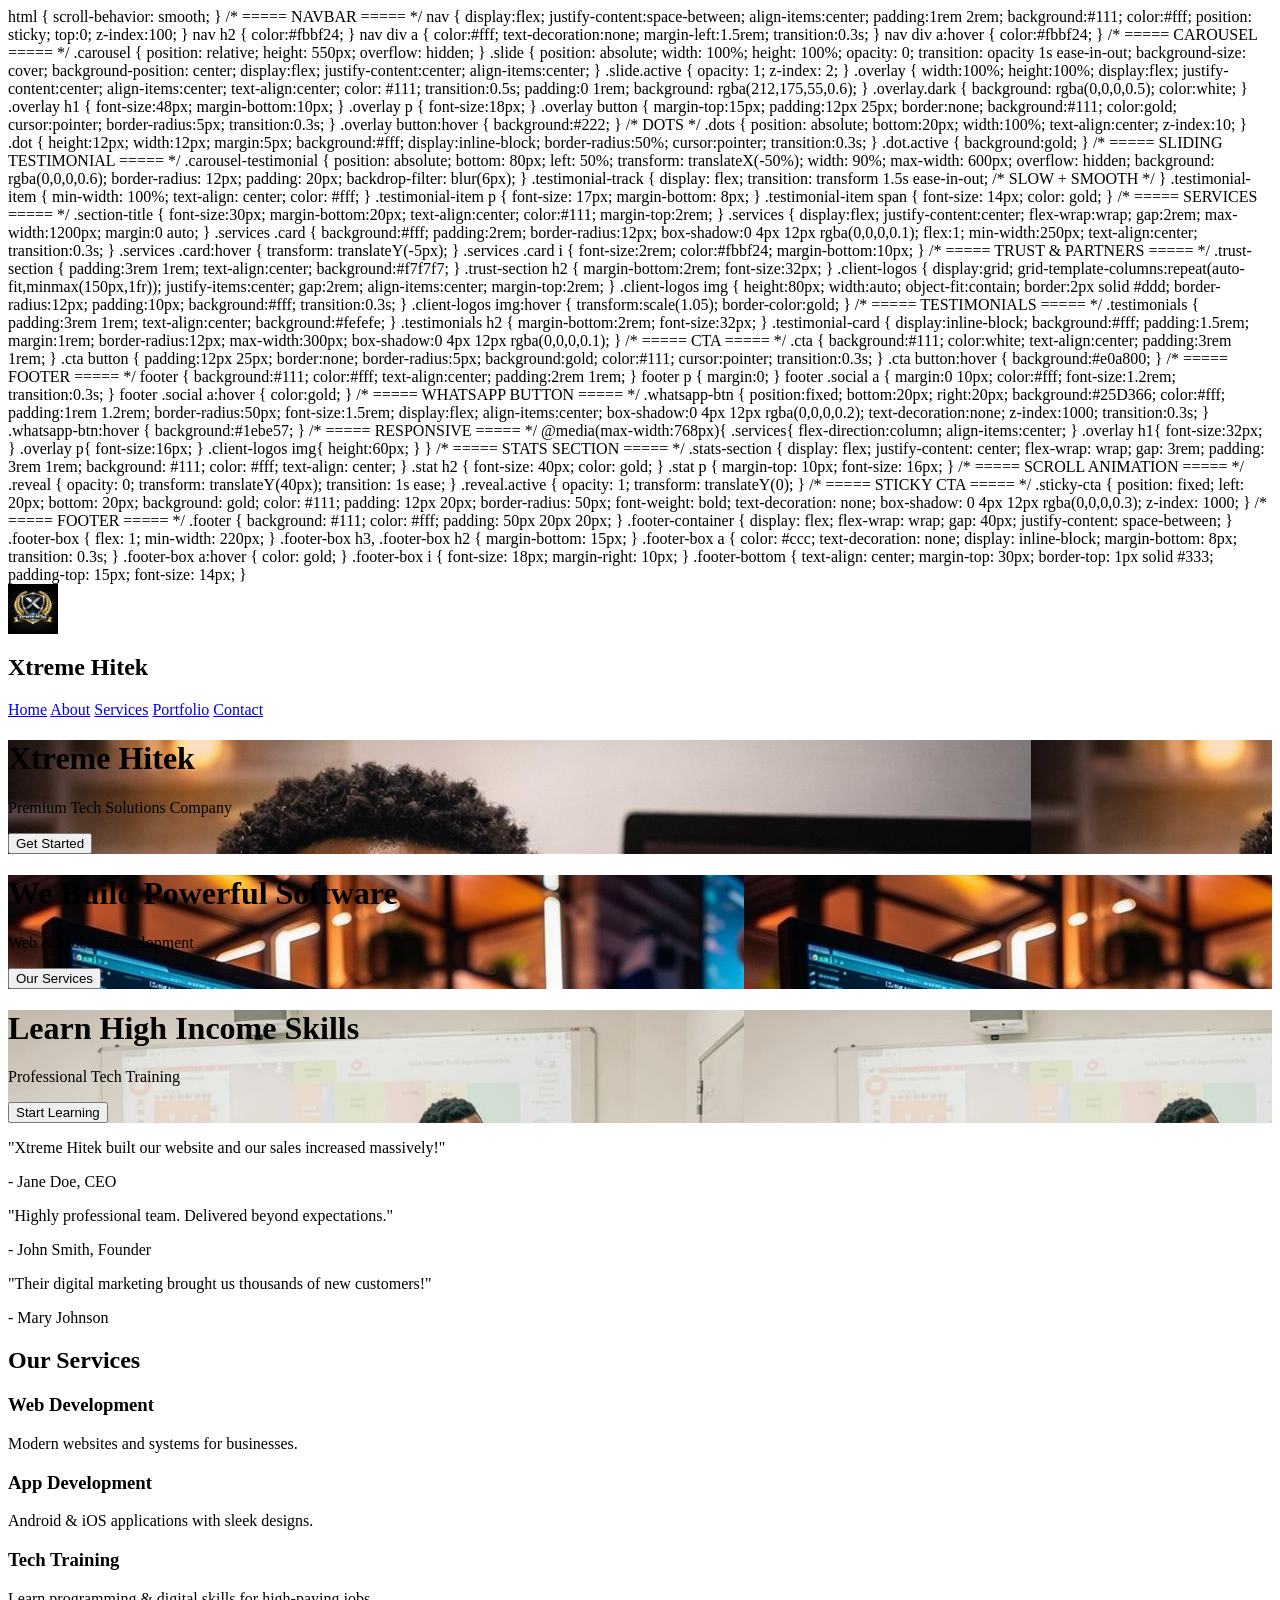
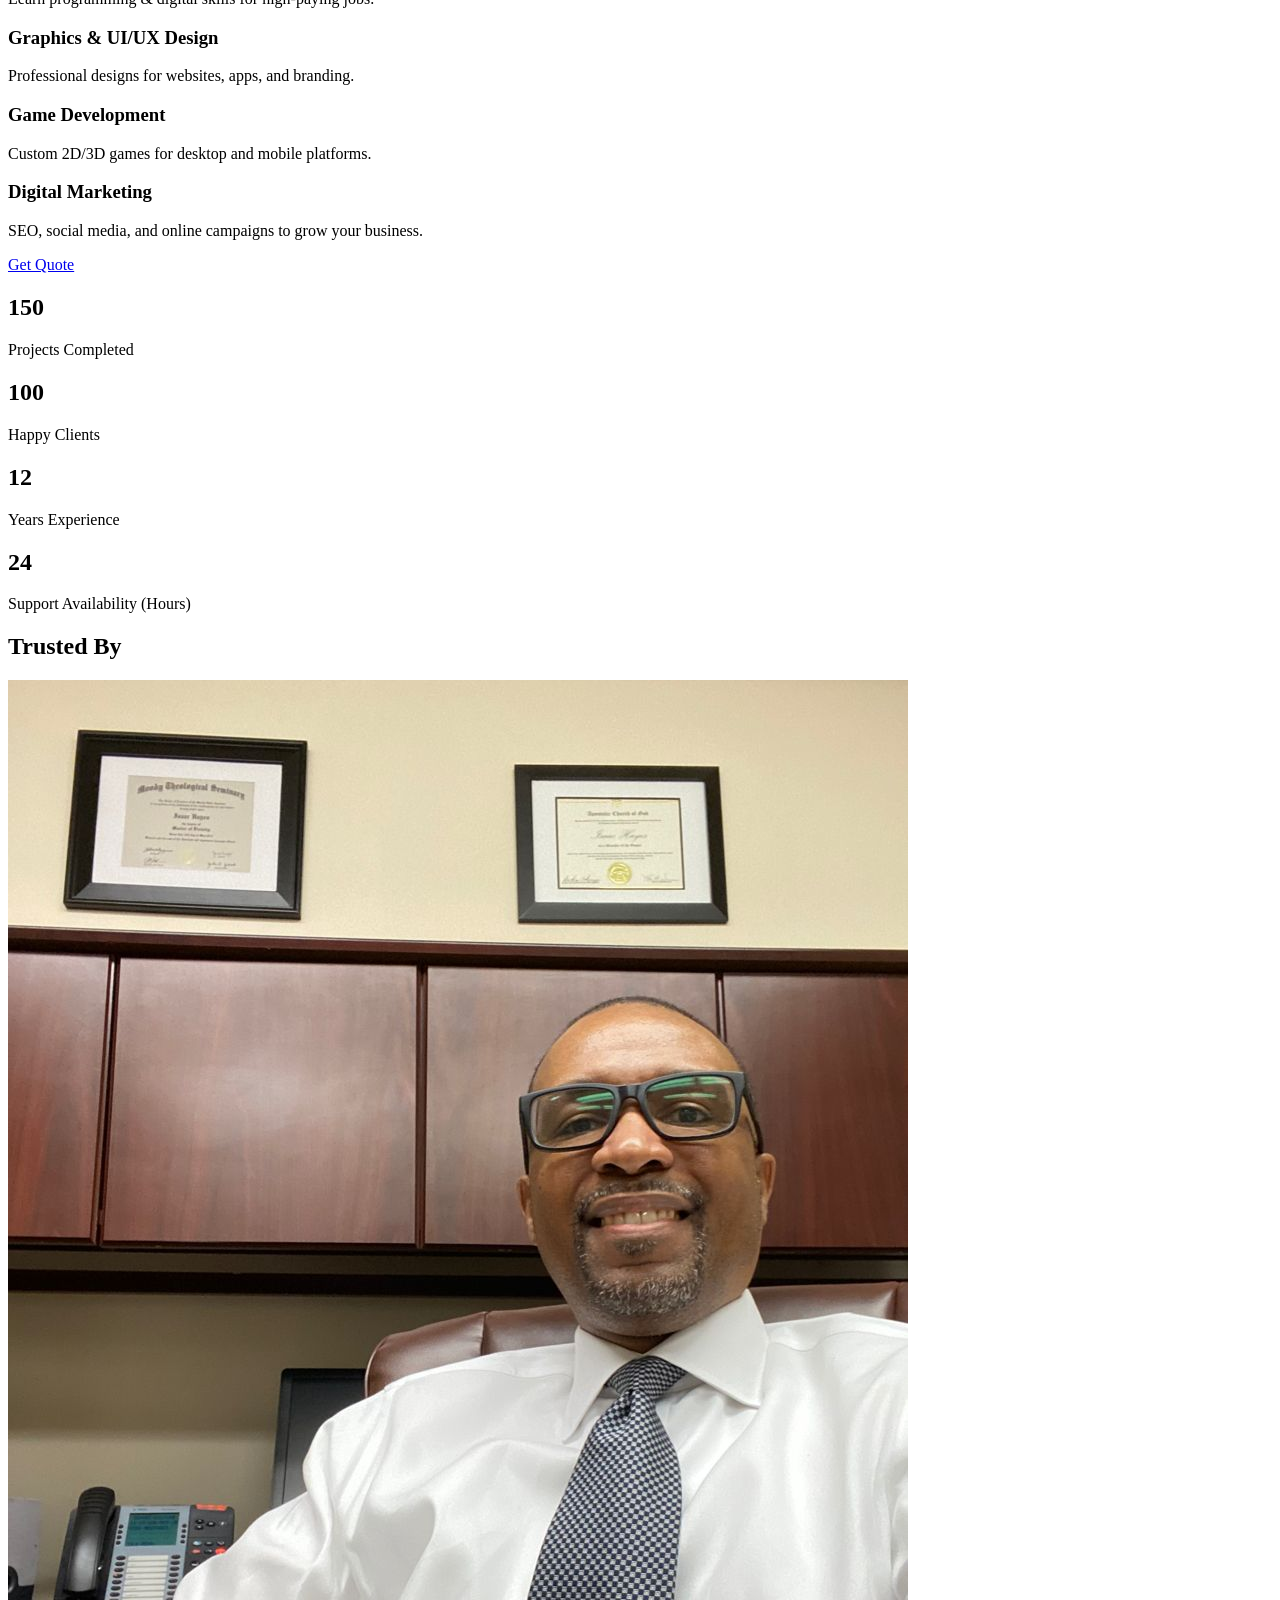
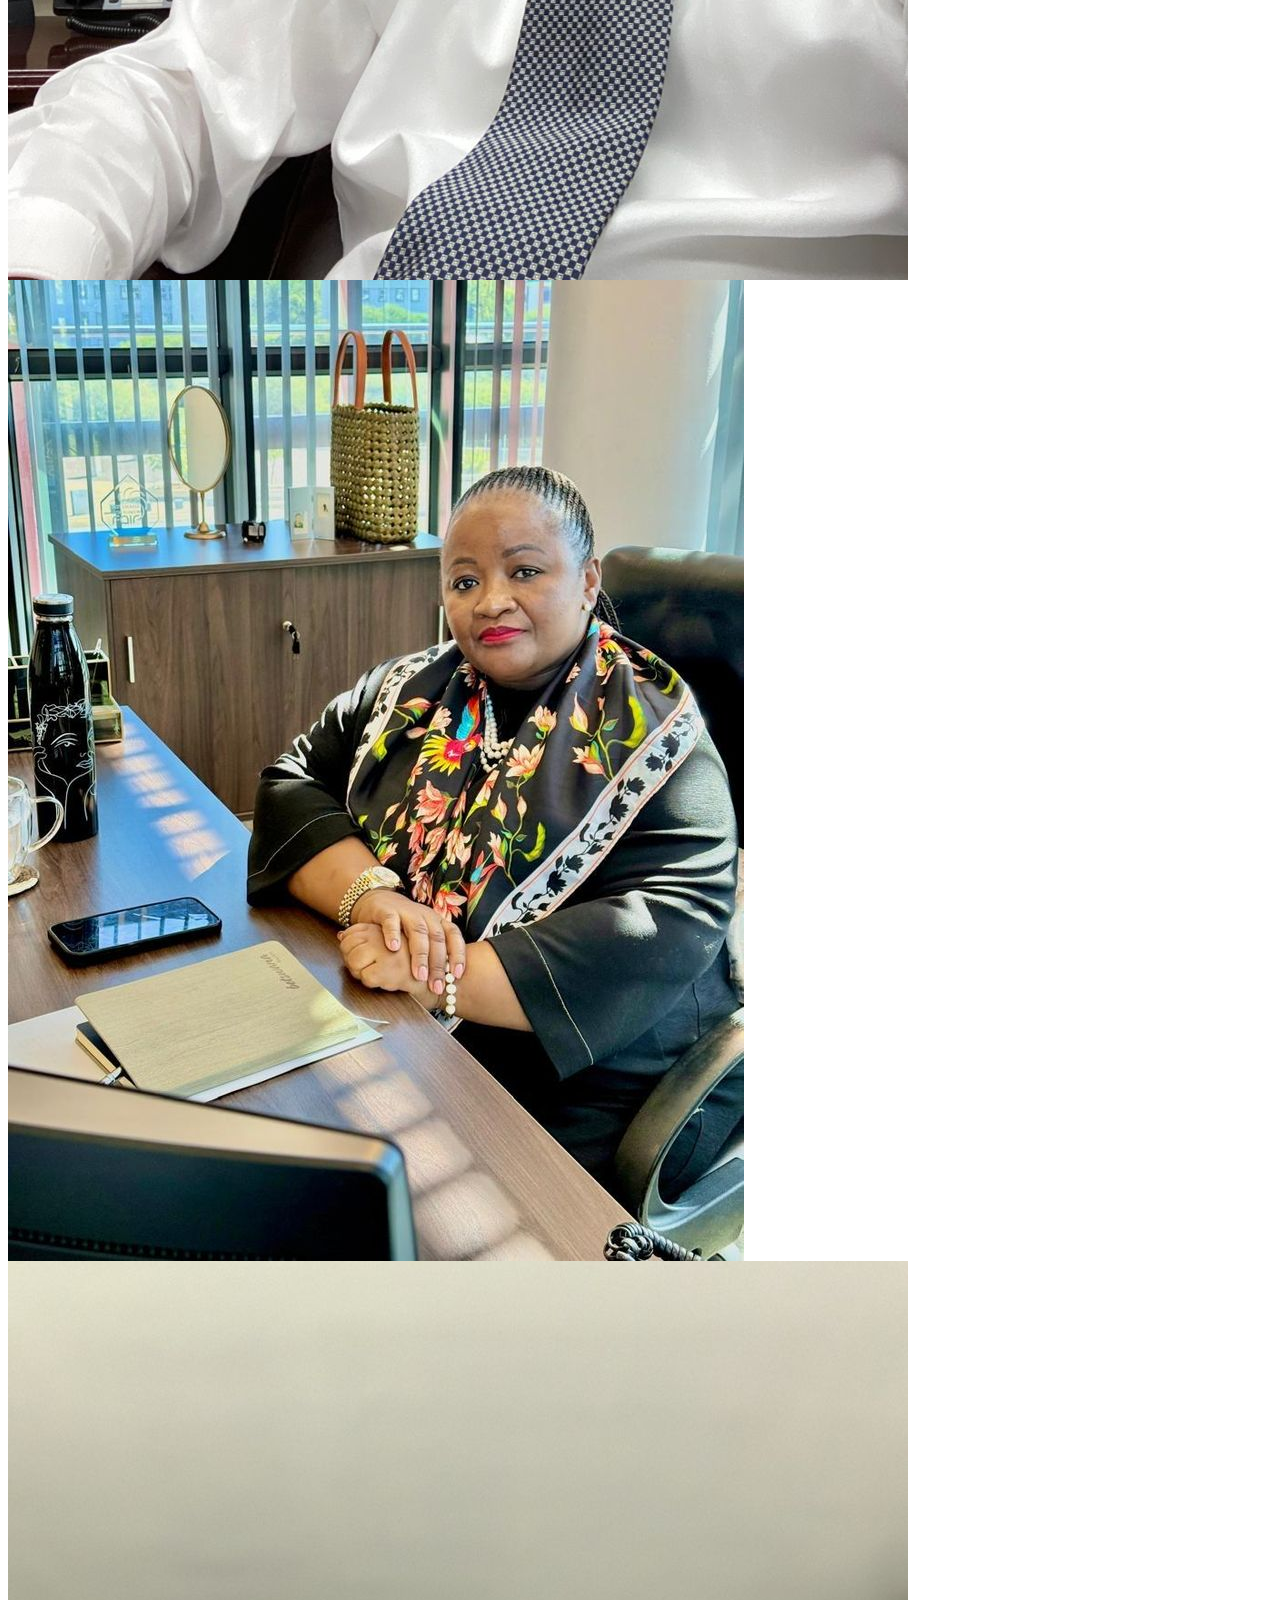
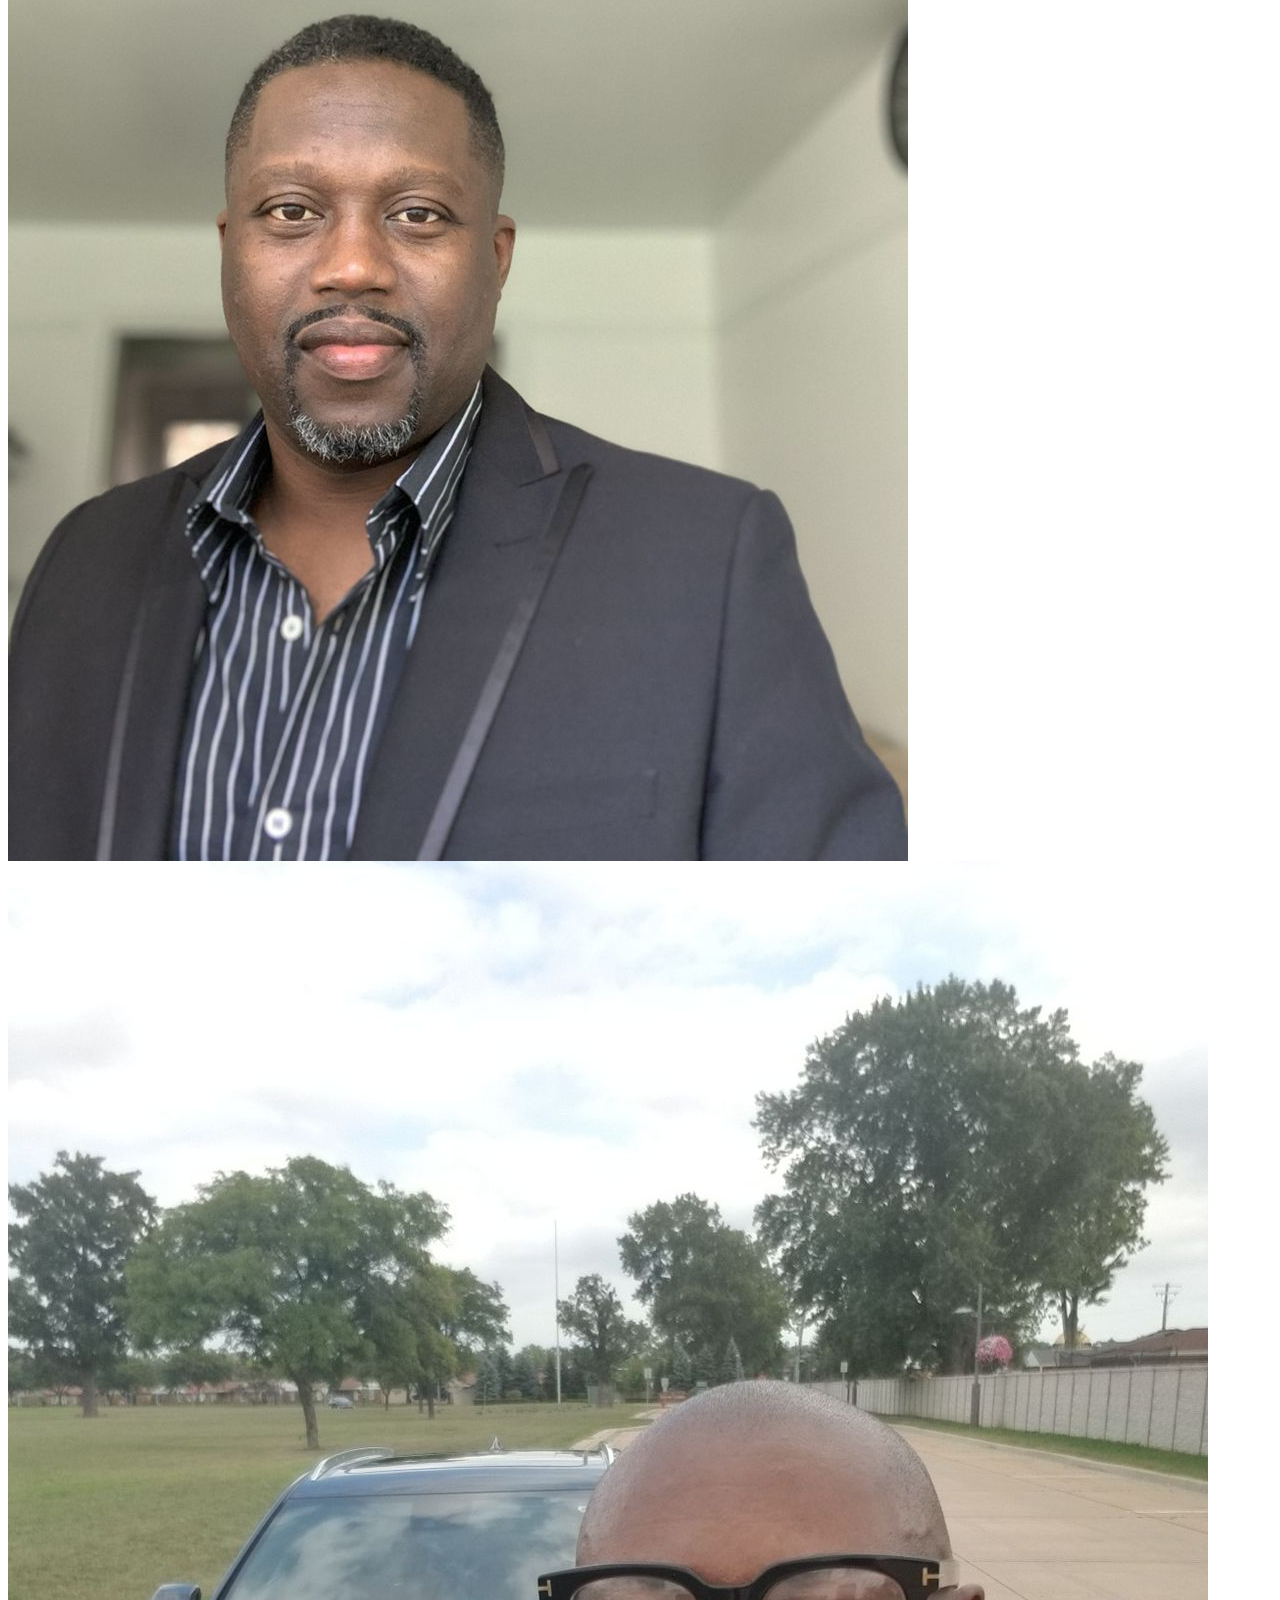
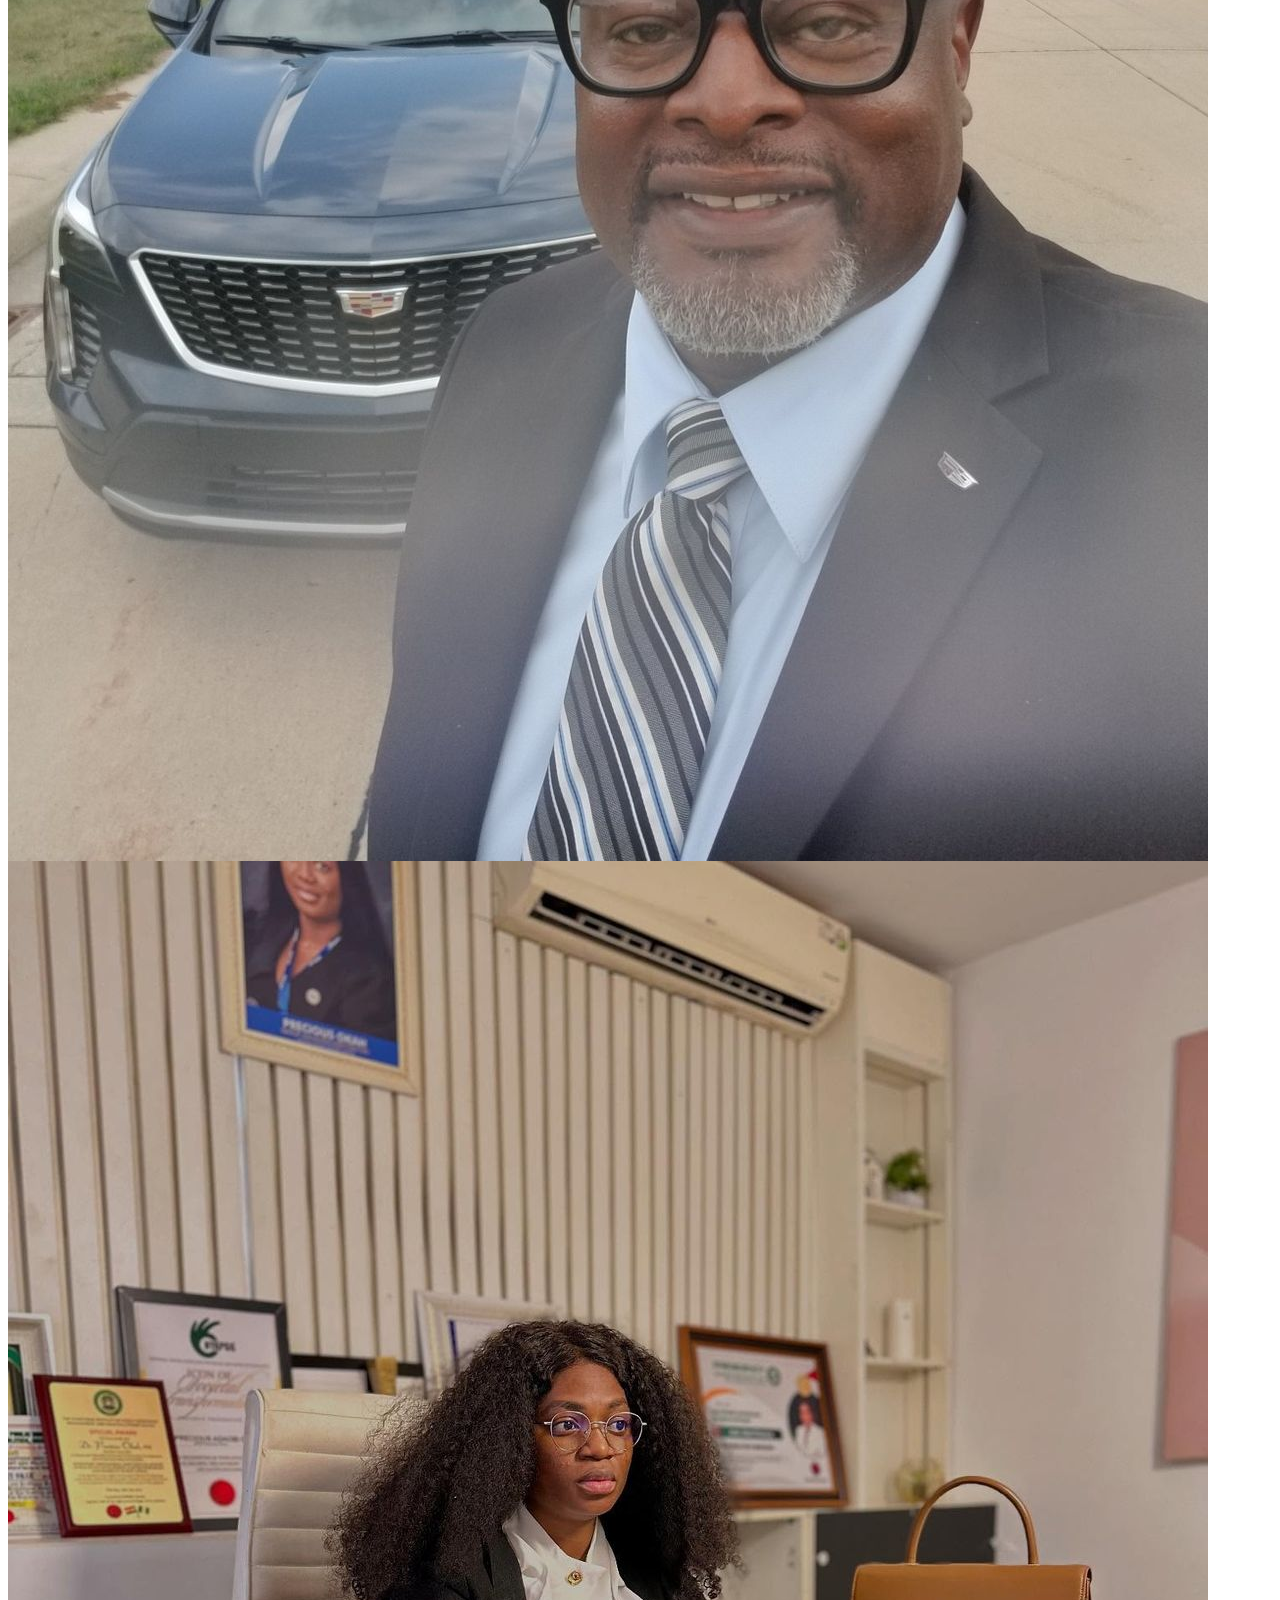
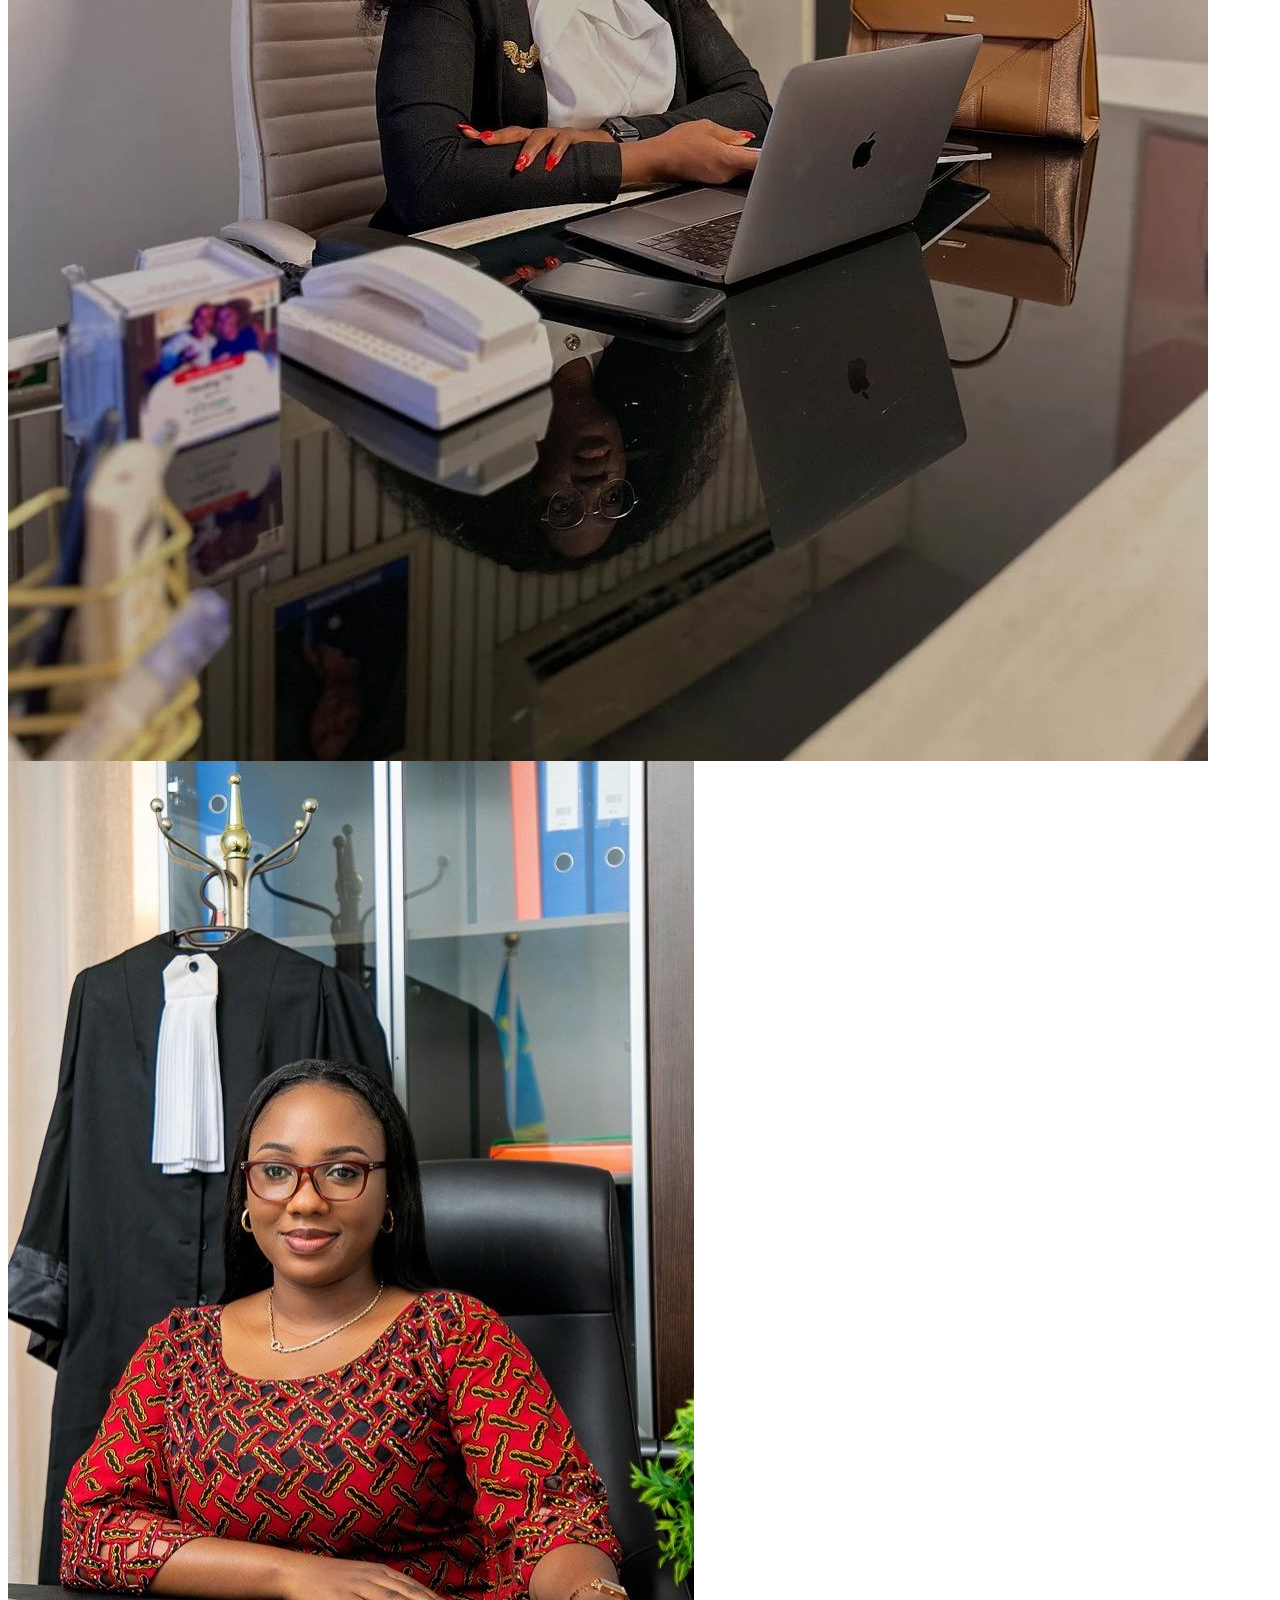
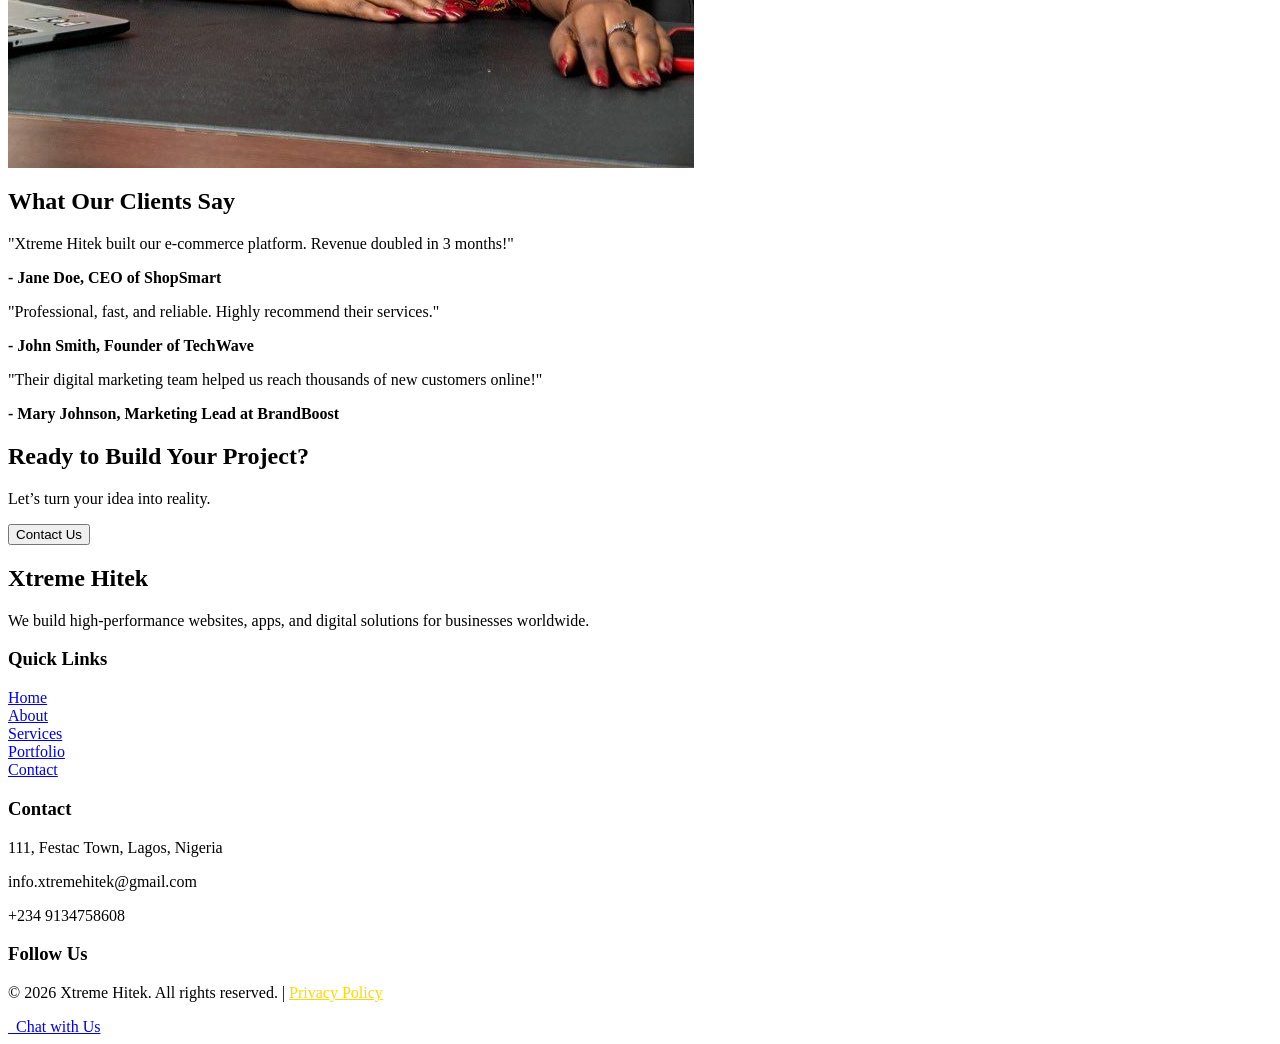
<file: xtreme-hitek/index.html>
html {
    scroll-behavior: smooth;
}


/* ===== NAVBAR ===== */
nav { display:flex; justify-content:space-between; align-items:center; padding:1rem 2rem; background:#111; color:#fff; position: sticky; top:0; z-index:100; }
nav h2 { color:#fbbf24; }
nav div a { color:#fff; text-decoration:none; margin-left:1.5rem; transition:0.3s; }
nav div a:hover { color:#fbbf24; }

/* ===== CAROUSEL ===== */
.carousel { position: relative; height: 550px; overflow: hidden; }
.slide { position: absolute; width: 100%; height: 100%; opacity: 0; transition: opacity 1s ease-in-out; background-size: cover; background-position: center; display:flex; justify-content:center; align-items:center; }
.slide.active { opacity: 1; z-index: 2; }

.overlay { width:100%; height:100%; display:flex; justify-content:center; align-items:center; text-align:center; color: #111; transition:0.5s; padding:0 1rem; background: rgba(212,175,55,0.6); }
.overlay.dark { background: rgba(0,0,0,0.5); color:white; }
.overlay h1 { font-size:48px; margin-bottom:10px; }
.overlay p { font-size:18px; }
.overlay button { margin-top:15px; padding:12px 25px; border:none; background:#111; color:gold; cursor:pointer; border-radius:5px; transition:0.3s; }
.overlay button:hover { background:#222; }

/* DOTS */
.dots { position: absolute; bottom:20px; width:100%; text-align:center; z-index:10; }
.dot { height:12px; width:12px; margin:5px; background:#fff; display:inline-block; border-radius:50%; cursor:pointer; transition:0.3s; }
.dot.active { background:gold; }


/* ===== SLIDING TESTIMONIAL ===== */
.carousel-testimonial {
    position: absolute;
    bottom: 80px;
    left: 50%;
    transform: translateX(-50%);
    width: 90%;
    max-width: 600px;
    overflow: hidden;
    background: rgba(0,0,0,0.6);
    border-radius: 12px;
    padding: 20px;
    backdrop-filter: blur(6px);
}

.testimonial-track {
    display: flex;
    transition: transform 1.5s ease-in-out; /* SLOW + SMOOTH */
}

.testimonial-item {
    min-width: 100%;
    text-align: center;
    color: #fff;
}

.testimonial-item p {
    font-size: 17px;
    margin-bottom: 8px;
}

.testimonial-item span {
    font-size: 14px;
    color: gold;
}



/* ===== SERVICES ===== */
.section-title { font-size:30px; margin-bottom:20px; text-align:center; color:#111; margin-top:2rem; }
.services { display:flex; justify-content:center; flex-wrap:wrap; gap:2rem; max-width:1200px; margin:0 auto; }
.services .card { background:#fff; padding:2rem; border-radius:12px; box-shadow:0 4px 12px rgba(0,0,0,0.1); flex:1; min-width:250px; text-align:center; transition:0.3s; }
.services .card:hover { transform: translateY(-5px); }
.services .card i { font-size:2rem; color:#fbbf24; margin-bottom:10px; }

/* ===== TRUST & PARTNERS ===== */
.trust-section { padding:3rem 1rem; text-align:center; background:#f7f7f7; }
.trust-section h2 { margin-bottom:2rem; font-size:32px; }
.client-logos { display:grid; grid-template-columns:repeat(auto-fit,minmax(150px,1fr)); justify-items:center; gap:2rem; align-items:center; margin-top:2rem; }
.client-logos img { height:80px; width:auto; object-fit:contain; border:2px solid #ddd; border-radius:12px; padding:10px; background:#fff; transition:0.3s; }
.client-logos img:hover { transform:scale(1.05); border-color:gold; }

/* ===== TESTIMONIALS ===== */
.testimonials { padding:3rem 1rem; text-align:center; background:#fefefe; }
.testimonials h2 { margin-bottom:2rem; font-size:32px; }
.testimonial-card { display:inline-block; background:#fff; padding:1.5rem; margin:1rem; border-radius:12px; max-width:300px; box-shadow:0 4px 12px rgba(0,0,0,0.1); }

/* ===== CTA ===== */
.cta { background:#111; color:white; text-align:center; padding:3rem 1rem; }
.cta button { padding:12px 25px; border:none; border-radius:5px; background:gold; color:#111; cursor:pointer; transition:0.3s; }
.cta button:hover { background:#e0a800; }

/* ===== FOOTER ===== */
footer { background:#111; color:#fff; text-align:center; padding:2rem 1rem; }
footer p { margin:0; }
footer .social a { margin:0 10px; color:#fff; font-size:1.2rem; transition:0.3s; }
footer .social a:hover { color:gold; }

/* ===== WHATSAPP BUTTON ===== */
.whatsapp-btn { position:fixed; bottom:20px; right:20px; background:#25D366; color:#fff; padding:1rem 1.2rem; border-radius:50px; font-size:1.5rem; display:flex; align-items:center; box-shadow:0 4px 12px rgba(0,0,0,0.2); text-decoration:none; z-index:1000; transition:0.3s; }
.whatsapp-btn:hover { background:#1ebe57; }

/* ===== RESPONSIVE ===== */
@media(max-width:768px){ .services{ flex-direction:column; align-items:center; } .overlay h1{ font-size:32px; } .overlay p{ font-size:16px; } .client-logos img{ height:60px; } }


/* ===== STATS SECTION ===== */
.stats-section {
    display: flex;
    justify-content: center;
    flex-wrap: wrap;
    gap: 3rem;
    padding: 3rem 1rem;
    background: #111;
    color: #fff;
    text-align: center;
}

.stat h2 {
    font-size: 40px;
    color: gold;
}

.stat p {
    margin-top: 10px;
    font-size: 16px;
}

/* ===== SCROLL ANIMATION ===== */
.reveal {
    opacity: 0;
    transform: translateY(40px);
    transition: 1s ease;
}

.reveal.active {
    opacity: 1;
    transform: translateY(0);
}



/* ===== STICKY CTA ===== */
.sticky-cta {
    position: fixed;
    left: 20px;
    bottom: 20px;
    background: gold;
    color: #111;
    padding: 12px 20px;
    border-radius: 50px;
    font-weight: bold;
    text-decoration: none;
    box-shadow: 0 4px 12px rgba(0,0,0,0.3);
    z-index: 1000;
}



/* ===== FOOTER ===== */
.footer {
    background: #111;
    color: #fff;
    padding: 50px 20px 20px;
}

.footer-container {
    display: flex;
    flex-wrap: wrap;
    gap: 40px;
    justify-content: space-between;
}

.footer-box {
    flex: 1;
    min-width: 220px;
}

.footer-box h3, .footer-box h2 {
    margin-bottom: 15px;
}

.footer-box a {
    color: #ccc;
    text-decoration: none;
    display: inline-block;
    margin-bottom: 8px;
    transition: 0.3s;
}

.footer-box a:hover {
    color: gold;
}

.footer-box i {
    font-size: 18px;
    margin-right: 10px;
}

.footer-bottom {
    text-align: center;
    margin-top: 30px;
    border-top: 1px solid #333;
    padding-top: 15px;
    font-size: 14px;
}

</style>
</head>

<body>


    <div id="preloader">
    <div class="loader"></div>
</div>

<!-- NAVBAR -->
<nav>
    <div class="logo-box">
        <img src="images/logo.png" alt="Xtreme Hitek Logo" style="height:50px;">
        <h2>Xtreme Hitek</h2>
    </div>
    <div>
        <a href="index.html">Home</a>
        <a href="about.html">About</a>
        <a href="services.html">Services</a>
        <a href="portfolio.html">Portfolio</a>
        <a href="contact.html">Contact</a>
    </div>
</nav>


<!-- CAROUSEL -->
<div class="carousel">
    <div class="slide active" style="background-image:url('images/slide1.png')" loading="lazy">
        <div class="overlay">
            <div>
                <h1>Xtreme Hitek</h1>
                <p>Premium Tech Solutions Company</p>
                <button onclick="location.href='contact.html'">Get Started</button>
            </div>
        </div>
    </div>

    <div class="slide" style="background-image:url('images/slide2.jpg')" loading="lazy">
        <div class="overlay dark">
            <div>
                <h1>We Build Powerful Software</h1>
                <p>Web & Mobile Development</p>
                <button onclick="location.href='services.html'">Our Services</button>
            </div>
        </div>
    </div>

    <div class="slide" style="background-image:url('images/slide3.png')" loading="lazy">
        <div class="overlay">
            <div>
                <h1>Learn High Income Skills</h1>
                <p>Professional Tech Training</p>
                <button onclick="location.href='contact.html'">Start Learning</button>
            </div>
        </div>
    </div>

    <div class="dots">
        <span class="dot active" onclick="currentSlide(0)"></span>
        <span class="dot" onclick="currentSlide(1)"></span>
        <span class="dot" onclick="currentSlide(2)"></span>
    </div>

<div class="carousel-testimonial">
    <div class="testimonial-track" id="testimonial-track">
        <div class="testimonial-item">
            <p>"Xtreme Hitek built our website and our sales increased massively!"</p>
            <span>- Jane Doe, CEO</span>
        </div>

        <div class="testimonial-item">
            <p>"Highly professional team. Delivered beyond expectations."</p>
            <span>- John Smith, Founder</span>
        </div>

        <div class="testimonial-item">
            <p>"Their digital marketing brought us thousands of new customers!"</p>
            <span>- Mary Johnson</span>
        </div>
    </div>
</div>

</div>


<!-- SERVICES -->
<section>
    <h2 class="section-title">Our Services</h2>
    <div class="services">
        <div class="card">
            <i class="fas fa-code"></i>
            <h3>Web Development</h3>
            <p>Modern websites and systems for businesses.</p>
        </div>
        <div class="card">
            <i class="fas fa-mobile-alt"></i>
            <h3>App Development</h3>
            <p>Android & iOS applications with sleek designs.</p>
        </div>
        <div class="card">
            <i class="fas fa-laptop-code"></i>
            <h3>Tech Training</h3>
            <p>Learn programming & digital skills for high-paying jobs.</p>
        </div>
        <div class="card">
            <i class="fas fa-paint-brush"></i>
            <h3>Graphics & UI/UX Design</h3>
            <p>Professional designs for websites, apps, and branding.</p>
        </div>
        <div class="card">
            <i class="fas fa-gamepad"></i>
            <h3>Game Development</h3>
            <p>Custom 2D/3D games for desktop and mobile platforms.</p>
        </div>
        <div class="card">
            <i class="fas fa-bullhorn"></i>
            <h3>Digital Marketing</h3>
            <p>SEO, social media, and online campaigns to grow your business.</p>
        </div>
    </div>
</section>


<a href="contact.html" class="sticky-cta">Get Quote</a>



<!-- HAPPY-CLIENT -->
<section class="stats-section">
    <div class="stat">
        <h2 class="counter" data-target="150">0</h2>
        <p>Projects Completed</p>
    </div>

    <div class="stat">
        <h2 class="counter" data-target="100">0</h2>
        <p>Happy Clients</p>
    </div>

    <div class="stat">
        <h2 class="counter" data-target="12">0</h2>
        <p>Years Experience</p>
    </div>

    <div class="stat">
        <h2 class="counter" data-target="24">0</h2>
        <p>Support Availability (Hours)</p>
    </div>
</section>



<!-- TRUST & PARTNERS -->
 <section class="trust-section reveal">
<section class="trust-section">
    <h2>Trusted By</h2>
    <div class="client-logos">
        <img src="images/client1.jpg" alt="Client 1" loading="lazy">
        <img src="images/client2.jpg" alt="Client 2" loading="lazy">
        <img src="images/client3.jpg" alt="Client 3" loading="lazy">
        <img src="images/client4.jpg" alt="Client 4" loading="lazy">
        <img src="images/client5.jpg" alt="Client 5" loading="lazy">
        <img src="images/client6.jpg" alt="Client 6" loading="lazy">
    </div>
</section>

<!-- TESTIMONIALS -->
<section class="testimonials">
    <h2>What Our Clients Say</h2>
    <div class="testimonial-card">
        <p>"Xtreme Hitek built our e-commerce platform. Revenue doubled in 3 months!"</p>
        <strong>- Jane Doe, CEO of ShopSmart</strong>
    </div>
    <div class="testimonial-card">
        <p>"Professional, fast, and reliable. Highly recommend their services."</p>
        <strong>- John Smith, Founder of TechWave</strong>
    </div>
    <div class="testimonial-card">
        <p>"Their digital marketing team helped us reach thousands of new customers online!"</p>
        <strong>- Mary Johnson, Marketing Lead at BrandBoost</strong>
    </div>
</section>

<!-- CTA -->
<section class="cta">
    <h2>Ready to Build Your Project?</h2>
    <p>Let’s turn your idea into reality.</p>
    <button onclick="location.href='contact.html'">Contact Us</button>
</section>





<!-- FOOTER -->
<footer class="footer">

    <div class="footer-container">

        <!-- BRAND -->
        <div class="footer-box">
            <h2>Xtreme Hitek</h2>
            <p>We build high-performance websites, apps, and digital solutions for businesses worldwide.</p>
        </div>

        <!-- NAVIGATION -->
        <div class="footer-box">
            <h3>Quick Links</h3>
            <a href="index.html">Home</a><br>
            <a href="about.html">About</a><br>
            <a href="services.html">Services</a><br>
            <a href="portfolio.html">Portfolio</a><br>
            <a href="contact.html">Contact</a>
        </div>

       <!-- Contact Info -->
<div class="footer-box">
<h3>Contact</h3>
<p>111, Festac Town, Lagos, Nigeria</p>
<p>info.xtremehitek@gmail.com</p>
<p>+234 9134758608</p>
</div>


        <!-- SOCIAL -->
        <div class="footer-box">
            <h3>Follow Us</h3>

            <a href="https://www.facebook.com/share/18Xf7keSer/"><i class="fab fa-facebook"></i></a>
            <a href="#"><i class="fab fa-instagram"></i></a>
            <a href="#"><i class="fab fa-twitter"></i></a>
            <a href="https://www.linkedin.com/in/sam-atoo-94812a1a6?utm_source=share_via&utm_content=profile&utm_medium=member_android"><i class="fab fa-linkedin"></i></a>
            <a href="https://wa.me/2349134758608"><i class="fab fa-whatsapp"></i></a>
        </div>

    </div>

    <div class="footer-bottom">
        <p>© 2026 Xtreme Hitek. All rights reserved. | <a href="privacy.html" style="color:gold;">Privacy Policy</a></p>

    </div>

</footer>






<!-- WHATSAPP BUTTON -->
<a href="https://wa.me/2349134758608" class="whatsapp-btn" target="_blank">
    <i class="fab fa-whatsapp"></i>&nbsp; Chat with Us
</a>

<script>
// ===== CAROUSEL SCRIPT =====
let slides = document.querySelectorAll(".slide");
let dots = document.querySelectorAll(".dot");
let index = 0;

function showSlide(i){
    slides.forEach(s => s.classList.remove("active"));
    dots.forEach(d => d.classList.remove("active"));

    slides[i].classList.add("active");
    dots[i].classList.add("active");

    // Auto-adjust text color depending on overlay
    let overlay = slides[i].querySelector(".overlay");
    let isDark = window.getComputedStyle(overlay).backgroundColor.includes("0, 0, 0");
    overlay.style.color = isDark ? "#fff" : "#111";

    index = i;
}

function currentSlide(i){ showSlide(i); }

// SAME SPEED as testimonial (6 seconds)
setInterval(() => {
    index = (index + 1) % slides.length;
    showSlide(index);
}, 6000);


// ===== TESTIMONIAL SLIDER (SIDEWAYS + SLOW) =====
const track = document.getElementById("testimonial-track");
const totalSlides = document.querySelectorAll(".testimonial-item").length;

let tIndex = 0;

function slideTestimonials(){
    tIndex = (tIndex + 1) % totalSlides;

    track.style.transform = `translateX(-${tIndex * 100}%)`;
}

// VERY IMPORTANT: slower timing (8–10 seconds for readability)
setInterval(slideTestimonials, 9000);



// ===== SCROLL REVEAL =====
const reveals = document.querySelectorAll(".reveal");

function revealOnScroll(){
    let windowHeight = window.innerHeight;

    reveals.forEach(el => {
        let elementTop = el.getBoundingClientRect().top;

        if(elementTop < windowHeight - 100){
            el.classList.add("active");
        }
    });
}

window.addEventListener("scroll", revealOnScroll);


// ===== COUNTER ANIMATION =====
const counters = document.querySelectorAll(".counter");

counters.forEach(counter => {
    counter.innerText = "0";

    const updateCounter = () => {
        const target = +counter.getAttribute("data-target");
        const current = +counter.innerText;

        const increment = target / 100;

        if(current < target){
            counter.innerText = Math.ceil(current + increment);
            setTimeout(updateCounter, 30);
        } else {
            counter.innerText = target;
        }
    };

    // Trigger when visible
    window.addEventListener("scroll", () => {
        let position = counter.getBoundingClientRect().top;
        let screenHeight = window.innerHeight;

        if(position < screenHeight){
            updateCounter();
        }
    });
});


// PRELOADER
window.addEventListener("load", () => {
    document.getElementById("preloader").style.display = "none";
});




</script>



</body>
</html>
</file>
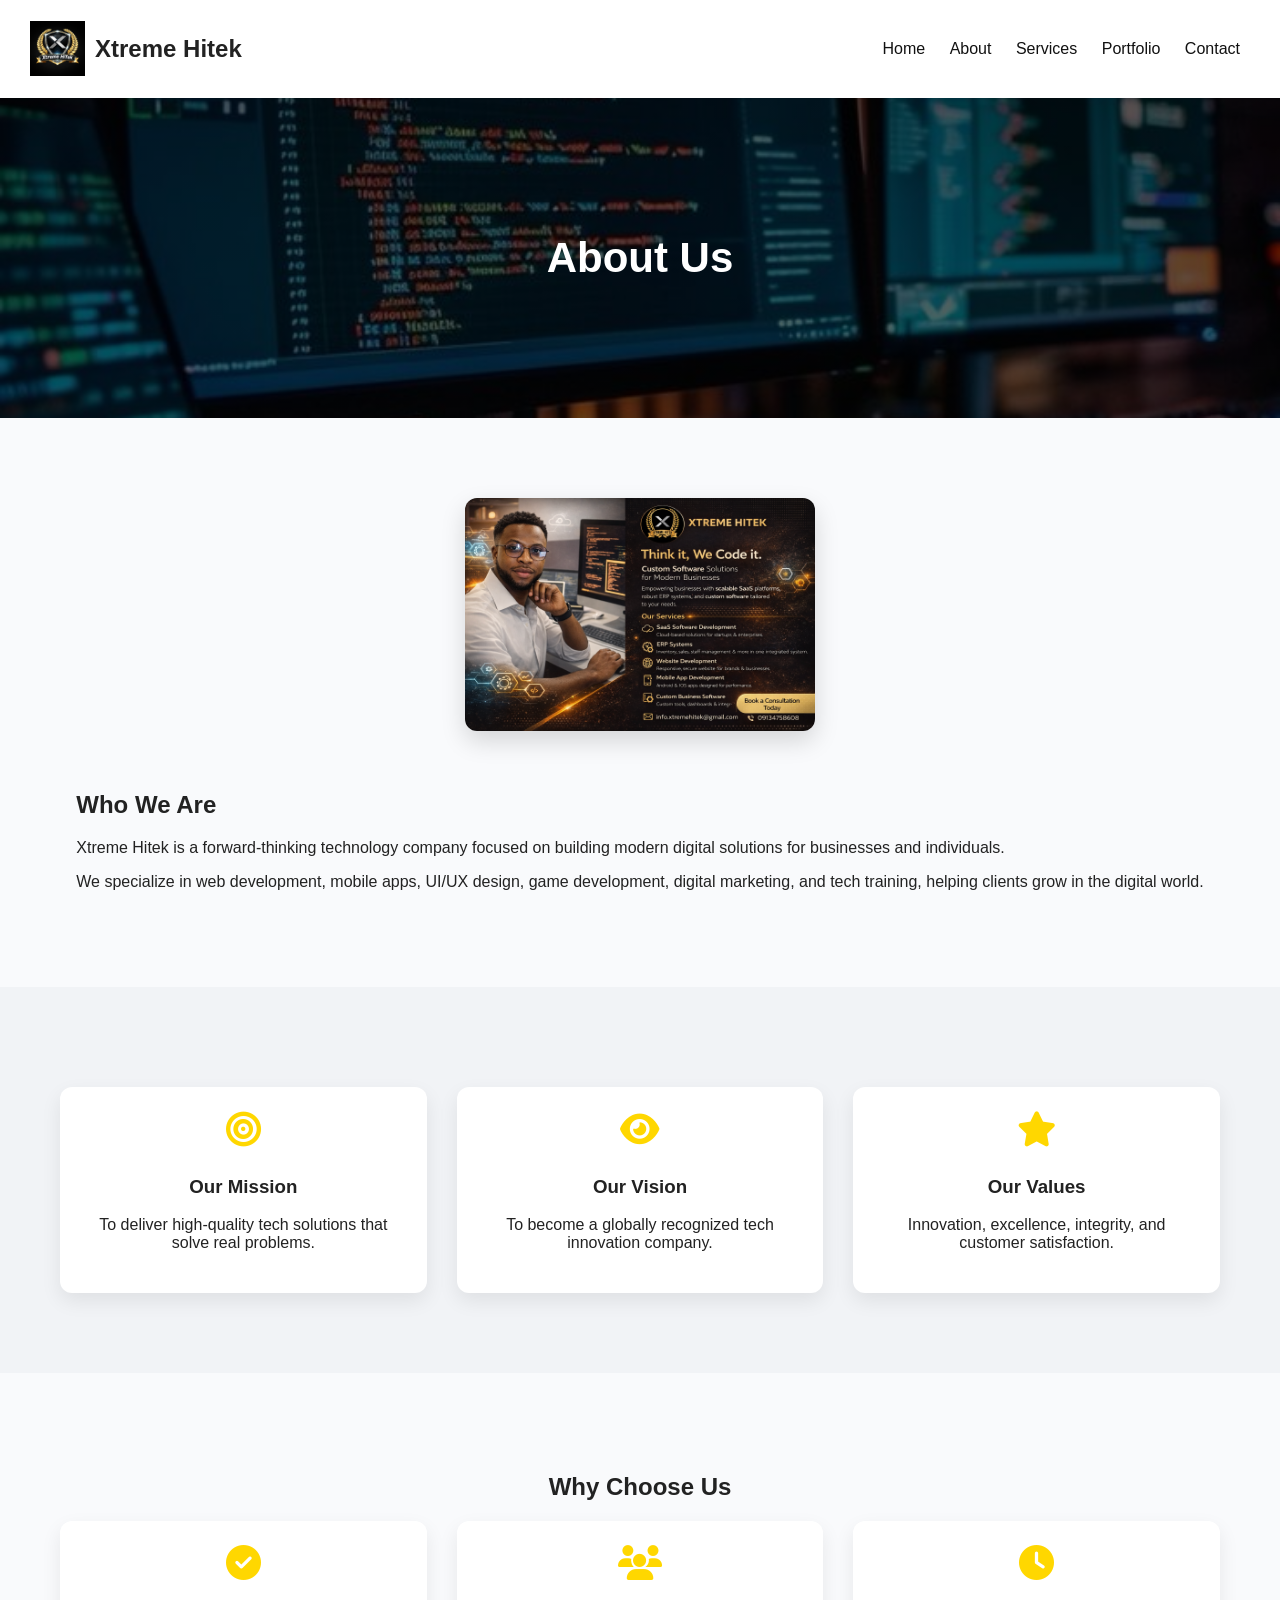
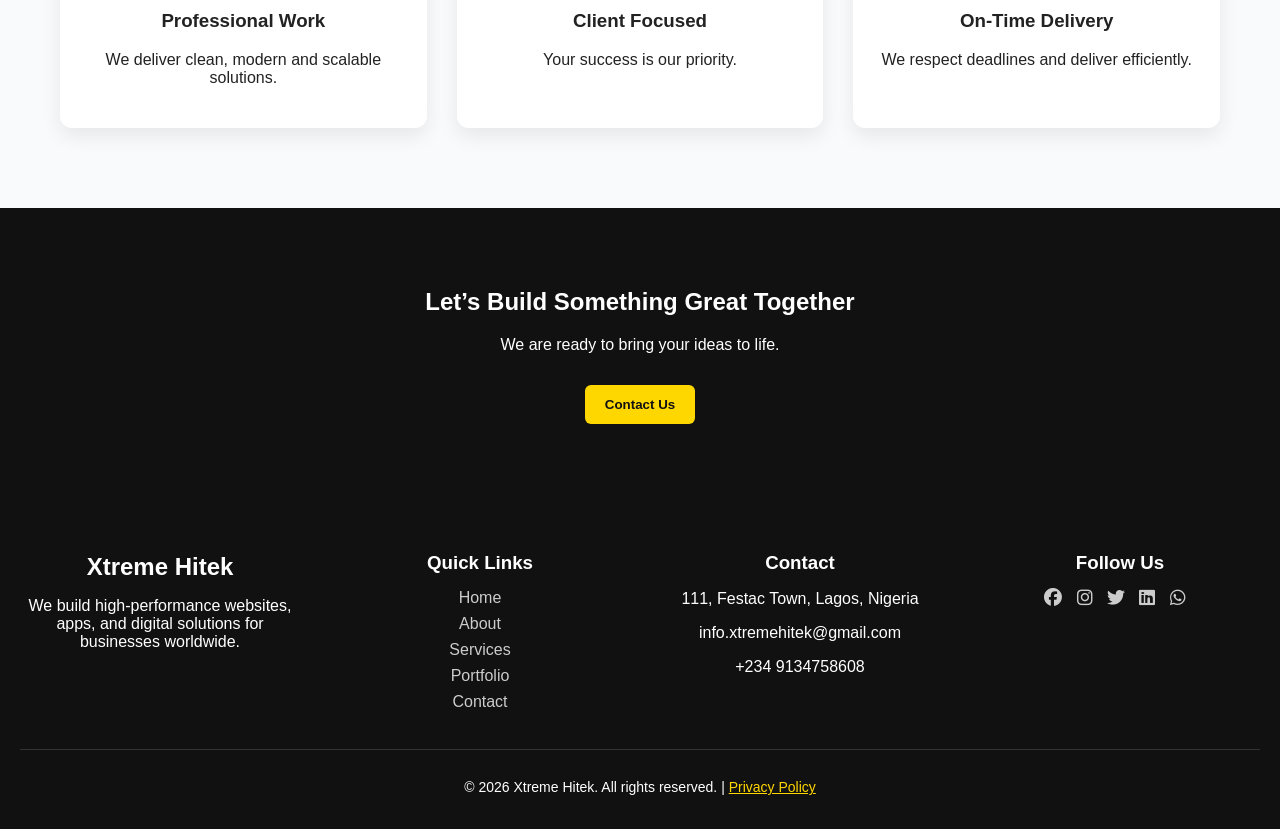
<file: xtreme-hitek/about.html>
<!DOCTYPE html>
<html lang="en">
<head>
<meta charset="UTF-8">
<meta name="viewport" content="width=device-width, initial-scale=1.0">

<title>About Us | Xtreme Hitek - Premium Tech Solutions</title>

<meta name="description" content="Xtreme Hitek is a premium tech company specializing in web development, mobile apps, UI/UX design, game development, digital marketing, and tech training in Nigeria and globally.">
<meta name="keywords" content="Xtreme Hitek, Web Development Nigeria, UI UX Design, Software Company Lagos, App Development, Digital Marketing, Tech Training">
<meta name="author" content="Xtreme Hitek">

<link rel="stylesheet" href="css/style.css">
<link rel="stylesheet" href="https://cdnjs.cloudflare.com/ajax/libs/font-awesome/6.5.0/css/all.min.css">
<link rel="icon" type="image/png" href="images/logo.png">

<style>

/* ===== HERO ===== */
.about-hero {
    height: 320px;
    background: linear-gradient(rgba(0,0,0,0.65), rgba(0,0,0,0.6)),
                url('images/slide2.jpg') center/cover;
    display: flex;
    justify-content: center;
    align-items: center;
    color: white;
    text-align: center;
}

.about-hero h1 {
    font-size: 42px;
}

/* ===== FLEX SECTION ===== */
.flex-box {
    display: flex;
    flex-wrap: wrap;
    align-items: center;
    gap: 40px;
    justify-content: center;
}

.flex-box img {
    width: 350px;
    max-width: 100%;
    border-radius: 12px;
    box-shadow: 0 10px 25px rgba(0,0,0,0.15);
}

/* ===== INFO GRID ===== */
.info-box {
    display: grid;
    grid-template-columns: repeat(auto-fit, minmax(250px,1fr));
    gap: 30px;
    margin-top: 20px;
}

.info-card {
    background: #fff;
    padding: 25px;
    border-radius: 12px;
    text-align: center;
    box-shadow: 0 8px 20px rgba(0,0,0,0.08);
    transition: 0.3s ease;
}

.info-card:hover {
    transform: translateY(-5px);
}

.info-card i {
    font-size: 35px;
    color: gold;
    margin-bottom: 10px;
}

/* ===== CTA ===== */
.cta-section {
    background: #111;
    color: white;
    text-align: center;
    padding: 60px 20px;
}

.cta-section button {
    margin-top: 15px;
}

/* ===== SCROLL ANIMATION ===== */
.reveal {
    opacity: 0;
    transform: translateY(40px);
    transition: 1s ease;
}

.reveal.active {
    opacity: 1;
    transform: translateY(0);
}

/* ===== NAV IMPROVEMENT (light fix only) ===== */
nav {
    display: flex;
    justify-content: space-between;
    align-items: center;
    padding: 15px 30px;
}

nav img {
    height: 45px;
}

nav a {
    margin: 0 10px;
    text-decoration: none;
    color: #111;
    font-weight: 500;
}

nav a:hover {
    color: gold;
}


/* ===== FOOTER ===== */
.footer {
    background: #111;
    color: #fff;
    padding: 50px 20px 20px;
}

.footer-container {
    display: flex;
    flex-wrap: wrap;
    gap: 40px;
    justify-content: space-between;
}

.footer-box {
    flex: 1;
    min-width: 220px;
}

.footer-box h3, .footer-box h2 {
    margin-bottom: 15px;
}

.footer-box a {
    color: #ccc;
    text-decoration: none;
    display: inline-block;
    margin-bottom: 8px;
    transition: 0.3s;
}

.footer-box a:hover {
    color: gold;
}

.footer-box i {
    font-size: 18px;
    margin-right: 10px;
}

.footer-bottom {
    text-align: center;
    margin-top: 30px;
    border-top: 1px solid #333;
    padding-top: 15px;
    font-size: 14px;
}

</style>

</head>

<body>

<!-- NAVBAR -->
<nav>
    <div class="logo-box">
        <img src="images/logo.png" alt="Xtreme Hitek Logo">
        <h2>Xtreme Hitek</h2>
    </div>

    <div>
        <a href="index.html">Home</a>
        <a href="about.html">About</a>
        <a href="services.html">Services</a>
        <a href="portfolio.html">Portfolio</a>
        <a href="contact.html">Contact</a>
    </div>
</nav>

<!-- HERO -->
<div class="about-hero reveal">
    <h1>About Us</h1>
</div>

<!-- INTRO -->
<section class="reveal">
    <div class="flex-box">

        <img src="images/about.png" alt="About Xtreme Hitek">

        <div>
            <h2>Who We Are</h2>
            <p>
                Xtreme Hitek is a forward-thinking technology company focused on building
                modern digital solutions for businesses and individuals.
            </p>

            <p>
                We specialize in web development, mobile apps, UI/UX design, game development,
                digital marketing, and tech training, helping clients grow in the digital world.
            </p>
        </div>

    </div>
</section>

<!-- MISSION & VISION -->
<section style="background:#f1f3f6;" class="reveal">
    <div class="info-box">

        <div class="info-card">
            <i class="fas fa-bullseye"></i>
            <h3>Our Mission</h3>
            <p>To deliver high-quality tech solutions that solve real problems.</p>
        </div>

        <div class="info-card">
            <i class="fas fa-eye"></i>
            <h3>Our Vision</h3>
            <p>To become a globally recognized tech innovation company.</p>
        </div>

        <div class="info-card">
            <i class="fas fa-star"></i>
            <h3>Our Values</h3>
            <p>Innovation, excellence, integrity, and customer satisfaction.</p>
        </div>

    </div>
</section>

<!-- WHY CHOOSE US -->
<section class="reveal">
    <h2 style="text-align:center;">Why Choose Us</h2>

    <div class="info-box">

        <div class="info-card">
            <i class="fas fa-check-circle"></i>
            <h3>Professional Work</h3>
            <p>We deliver clean, modern and scalable solutions.</p>
        </div>

        <div class="info-card">
            <i class="fas fa-users"></i>
            <h3>Client Focused</h3>
            <p>Your success is our priority.</p>
        </div>

        <div class="info-card">
            <i class="fas fa-clock"></i>
            <h3>On-Time Delivery</h3>
            <p>We respect deadlines and deliver efficiently.</p>
        </div>

    </div>
</section>

<!-- CTA -->
<section class="cta-section reveal">
    <h2>Let’s Build Something Great Together</h2>
    <p>We are ready to bring your ideas to life.</p>
    <button onclick="location.href='contact.html'">Contact Us</button>
</section>

<!-- FOOTER -->
<footer class="footer">

    <div class="footer-container">

        <!-- BRAND -->
        <div class="footer-box">
            <h2>Xtreme Hitek</h2>
            <p>We build high-performance websites, apps, and digital solutions for businesses worldwide.</p>
        </div>

        <!-- NAVIGATION -->
        <div class="footer-box">
            <h3>Quick Links</h3>
            <a href="index.html">Home</a><br>
            <a href="about.html">About</a><br>
            <a href="services.html">Services</a><br>
            <a href="portfolio.html">Portfolio</a><br>
            <a href="contact.html">Contact</a>
        </div>

        <!-- CONTACT -->
        <div class="footer-box">
<h3>Contact</h3>
<p>111, Festac Town, Lagos, Nigeria</p>
<p>info.xtremehitek@gmail.com</p>
<p>+234 9134758608</p>
</div>

        <!-- SOCIAL -->
        <div class="footer-box">
            <h3>Follow Us</h3>

            <a href="https://www.facebook.com/share/18Xf7keSer/"><i class="fab fa-facebook"></i></a>
            <a href="#"><i class="fab fa-instagram"></i></a>
            <a href="#"><i class="fab fa-twitter"></i></a>
            <a href="https://www.linkedin.com/in/sam-atoo-94812a1a6?utm_source=share_via&utm_content=profile&utm_medium=member_android"><i class="fab fa-linkedin"></i></a>
            <a href="https://wa.me/2349134758608"><i class="fab fa-whatsapp"></i></a>
        </div>

    </div>

    <div class="footer-bottom">
        <p>© 2026 Xtreme Hitek. All rights reserved. | <a href="privacy.html" style="color:gold;">Privacy Policy</a></p>

    </div>

</footer>


<script>
function revealOnScroll(){
    const reveals = document.querySelectorAll(".reveal");

    reveals.forEach(el => {
        let windowHeight = window.innerHeight;
        let elementTop = el.getBoundingClientRect().top;

        if(elementTop < windowHeight - 100){
            el.classList.add("active");
        }
    });
}

// RUN ON SCROLL
window.addEventListener("scroll", revealOnScroll);

// RUN IMMEDIATELY ON PAGE LOAD (FIXES BLANK PAGE)
window.addEventListener("load", revealOnScroll);


</script>

</body>
</html>
</file>
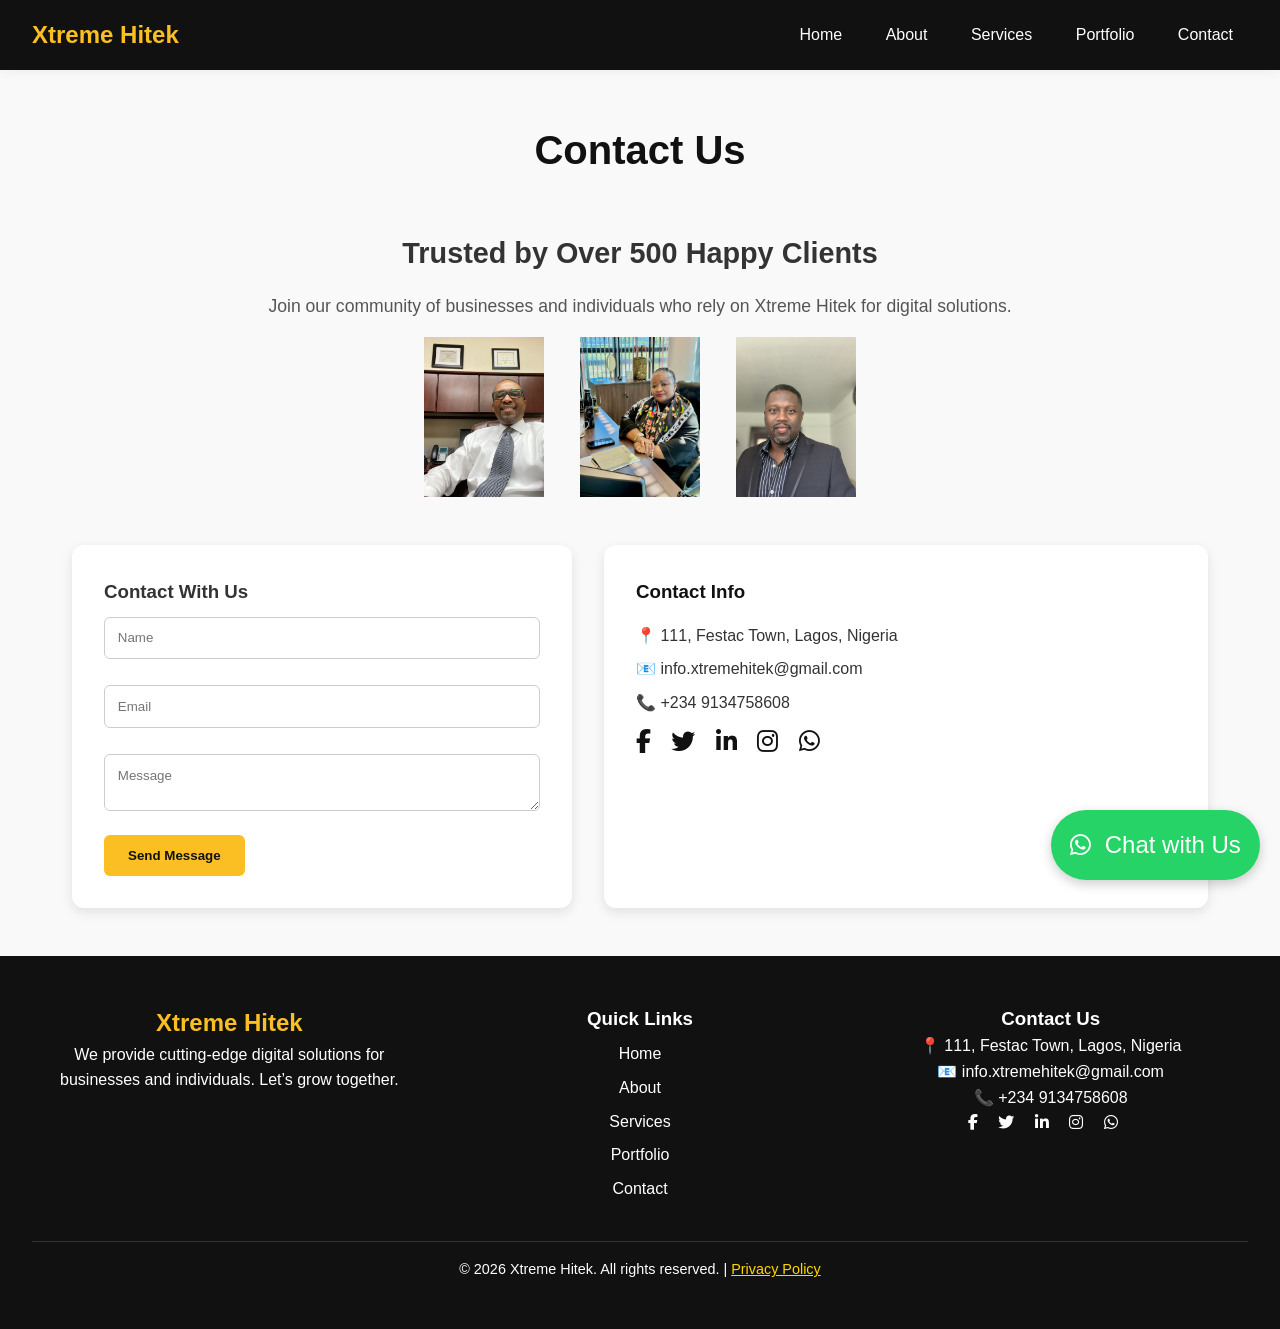
<file: xtreme-hitek/contact.html>
<!DOCTYPE html>
<html lang="en">
<head>
<meta charset="UTF-8">
<meta name="viewport" content="width=device-width, initial-scale=1.0">

<title>Xtreme Hitek | Premium Tech Solutions</title>
<meta name="description" content="Xtreme Hitek provides premium tech solutions: web & mobile development, software, UI/UX design, game development, digital marketing, and professional tech training.">
<meta name="keywords" content="Tech Solutions, Web Development, App Development, Software, UI/UX Design, Game Development, Digital Marketing, Tech Training, Nigeria, Lagos">
<meta name="author" content="Xtreme Hitek">

<link rel="icon" type="image/png" href="images/logo.png">
<link rel="stylesheet" href="css/style.css">
<!-- Font Awesome for icons -->
<link rel="stylesheet" href="https://cdnjs.cloudflare.com/ajax/libs/font-awesome/6.4.0/css/all.min.css">

<style>
  /* ======= Basic Reset ======= */
  * { margin:0; padding:0; box-sizing:border-box; font-family: 'Arial', sans-serif; }

  body { background:#f9f9f9; color:#333; line-height:1.6; }

  /* ======= Navbar ======= */
  nav {
    display:flex; justify-content:space-between; align-items:center;
    padding:1rem 2rem; background:#111; color:#fff;
  }
  nav h2 { color:#fbbf24; }
  nav div a {
    color:#fff; text-decoration:none; margin-left:1.5rem; transition:0.3s;
  }
  nav div a:hover { color:#fbbf24; }

  /* ======= Hero Section ======= */
  section { padding:3rem 2rem; max-width:1200px; margin:0 auto; }
  section h1 { text-align:center; color:#111; margin-bottom:2rem; font-size:2.5rem; }

  /* ======= Contact Box ======= */
  .contact-box { display:flex; flex-wrap:wrap; gap:2rem; justify-content:center; }

  /* ======= Form ======= */
  .contact-form {
    flex:1; min-width:300px; max-width:500px;
    background:#fff; padding:2rem; border-radius:12px; box-shadow:0 4px 12px rgba(0,0,0,0.1);
  }
  .contact-form input, .contact-form textarea {
    width:100%; padding:0.8rem; margin-bottom:1rem; border:1px solid #ccc; border-radius:6px;
  }
  .contact-form button {
    background:#fbbf24; border:none; padding:0.8rem 1.5rem; border-radius:6px; cursor:pointer;
    font-weight:bold; transition:0.3s;
  }
  .contact-form button:hover { background:#e0a800; }

  /* ======= Contact Info ======= */
  .contact-info {
    flex:1; min-width:250px;
    background:#fff; padding:2rem; border-radius:12px; box-shadow:0 4px 12px rgba(0,0,0,0.1);
  }
  .contact-info h3 { margin-bottom:1rem; color:#111; }
  .contact-info p { margin-bottom:0.5rem; }
  .social-icons a {
    margin-right:1rem; font-size:1.5rem; color:#111; transition:0.3s;
  }
  .social-icons a:hover { color:#fbbf24; }

  /* ======= WhatsApp Button ======= */
  .whatsapp-btn {
    position:fixed; bottom:20px; right:20px;
    background:#25D366; color:#fff; padding:1rem 1.2rem; border-radius:50px;
    font-size:1.5rem; display:flex; align-items:center; box-shadow:0 4px 12px rgba(0,0,0,0.2);
    text-decoration:none; z-index:1000;
    transition:0.3s;
  }
  .whatsapp-btn:hover { background:#1ebe57; }

  /* ======= Social Proof ======= */
  .social-proof {
    text-align:center; margin:3rem 0;
  }
  .social-proof h3 { font-size:1.8rem; margin-bottom:1rem; }
  .social-proof p { font-size:1.1rem; color:#555; margin-bottom:1rem; }
  .social-proof img { max-width:120px; margin:0 1rem; vertical-align:middle; }

  /* ======= Responsive ======= */
  @media(max-width:768px){
    .contact-box { flex-direction:column; }
  }
</style>
</head>
<body>

<!-- Navbar -->
<nav>
<h2>Xtreme Hitek</h2>
<div>
  <a href="index.html">Home</a>
  <a href="about.html">About</a>
  <a href="services.html">Services</a>
  <a href="portfolio.html">Portfolio</a>
  <a href="contact.html">Contact</a>
</div>
</nav>

<!-- Hero -->
<section>
<h1>Contact Us</h1>

<!-- Social Proof -->
<div class="social-proof">
  <h3>Trusted by Over 500 Happy Clients</h3>
  <p>Join our community of businesses and individuals who rely on Xtreme Hitek for digital solutions.</p>
  <img src="images/client1.jpg" alt="Client Logo 1">
  <img src="images/client2.jpg" alt="Client Logo 2">
  <img src="images/client3.jpg" alt="Client Logo 3">
</div>

 <!-- Contact Form -->
<div class="contact-box">
  <div class="contact-form">
    <h3>Contact With Us</h3>
 <form action="https://formspree.io/f/xojpogok" method="POST">

<input type="text" name="name" required placeholder="Name">
<input type="email" name="email" required placeholder="Email">
<textarea name="message" required placeholder="Message"></textarea>

<button type="submit">Send Message</button>
</form>
  </div>

  <!-- Contact Info -->
  <div class="contact-info">
    <h3>Contact Info</h3>
    <p>📍 111, Festac Town, Lagos, Nigeria</p>
    <p>📧 info.xtremehitek@gmail.com</p>
    <p>📞 +234 9134758608</p>
    <div class="social-icons">
      <a href="https://www.facebook.com/share/18Xf7keSer/"><i class="fab fa-facebook-f"></i></a>
      <a href="#"><i class="fab fa-twitter"></i></a>
      <a href="https://www.linkedin.com/in/sam-atoo-94812a1a6?utm_source=share_via&utm_content=profile&utm_medium=member_android"><i class="fab fa-linkedin-in"></i></a>
      <a href="#"><i class="fab fa-instagram"></i></a>
      <a href="https://wa.me/2349134758608"><i class="fab fa-whatsapp"></i></a>
    </div>
  </div>

</div>
</section>

<!-- WhatsApp Floating Button -->
<a href="https://wa.me/2349134758608" class="whatsapp-btn" target="_blank">
  <i class="fab fa-whatsapp"></i>&nbsp; Chat with Us
</a>



<!-- Footer -->
<footer style="background:#111; color:#fff; padding:3rem 2rem; text-align:center;">
  <div style="max-width:1200px; margin:0 auto; display:flex; flex-wrap:wrap; justify-content:space-between; gap:2rem;">

    <!-- About / Logo -->
    <div style="flex:1; min-width:200px;">
      <h2 style="color:#fbbf24;">Xtreme Hitek</h2>
      <p>We provide cutting-edge digital solutions for businesses and individuals. Let’s grow together.</p>
    </div>

    <!-- Quick Links -->
    <div style="flex:1; min-width:150px;">
      <h3>Quick Links</h3>
      <a href="index.html" style="display:block; color:#fff; text-decoration:none; margin:0.5rem 0;">Home</a>
      <a href="about.html" style="display:block; color:#fff; text-decoration:none; margin:0.5rem 0;">About</a>
      <a href="services.html" style="display:block; color:#fff; text-decoration:none; margin:0.5rem 0;">Services</a>
      <a href="portfolio.html" style="display:block; color:#fff; text-decoration:none; margin:0.5rem 0;">Portfolio</a>
      <a href="contact.html" style="display:block; color:#fff; text-decoration:none; margin:0.5rem 0;">Contact</a>
    </div>

    <!-- Contact Info -->
    <div style="flex:1; min-width:200px;">
      <h3>Contact Us</h3>
      <p>📍 111, Festac Town, Lagos, Nigeria</p>
      <p>📧 info.xtremehitek@gmail.com</p>
      <p>📞 +234 9134758608</p>
      <div>
        <a href="#" style="color:#fff; margin-right:1rem;"><i class="fab fa-facebook-f"></i></a>
        <a href="#" style="color:#fff; margin-right:1rem;"><i class="fab fa-twitter"></i></a>
        <a href="#" style="color:#fff; margin-right:1rem;"><i class="fab fa-linkedin-in"></i></a>
        <a href="#" style="color:#fff; margin-right:1rem;"><i class="fab fa-instagram"></i></a>
        <a href="https://wa.me/2349134758608" style="color:#fff; margin-right:1rem;"><i class="fab fa-whatsapp"></i></a>
      </div>
    </div>

  </div>

  <!-- Bottom -->
  <div style="margin-top:2rem; border-top:1px solid #333; padding-top:1rem; font-size:0.9rem;">
    <p>© 2026 Xtreme Hitek. All rights reserved. | <a href="privacy.html" style="color:gold;">Privacy Policy</a></p>


  </div>
</footer>



</body>
</html>
</file>
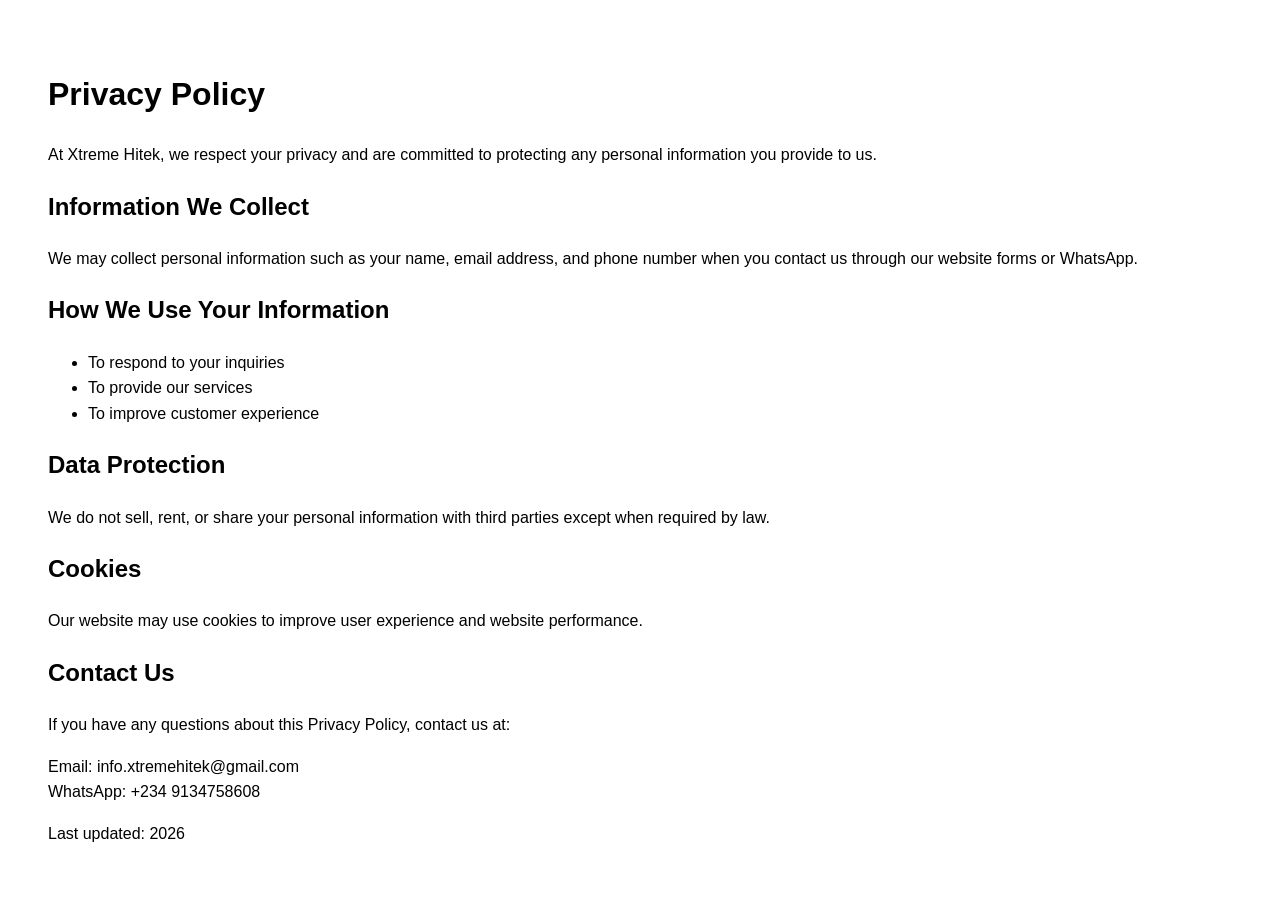
<file: xtreme-hitek/privacy.html>
<!DOCTYPE html>
<html lang="en">
<head>
<meta charset="UTF-8">

<title>Xtreme Hitek | Premium Tech Solutions</title>
<meta name="description" content="Xtreme Hitek provides premium tech solutions: web & mobile development, software, UI/UX design, game development, digital marketing, and professional tech training.">
<meta name="keywords" content="Tech Solutions, Web Development, App Development, Software, UI/UX Design, Game Development, Digital Marketing, Tech Training, Nigeria, Lagos">
<meta name="author" content="Xtreme Hitek">

<link rel="icon" type="image/png" href="images/logo.png">
</head>

<body style="font-family:Arial; padding:40px; line-height:1.6;">

<h1>Privacy Policy</h1>

<p>At Xtreme Hitek, we respect your privacy and are committed to protecting any personal information you provide to us.</p>

<h2>Information We Collect</h2>
<p>We may collect personal information such as your name, email address, and phone number when you contact us through our website forms or WhatsApp.</p>

<h2>How We Use Your Information</h2>
<ul>
<li>To respond to your inquiries</li>
<li>To provide our services</li>
<li>To improve customer experience</li>
</ul>

<h2>Data Protection</h2>
<p>We do not sell, rent, or share your personal information with third parties except when required by law.</p>

<h2>Cookies</h2>
<p>Our website may use cookies to improve user experience and website performance.</p>

<h2>Contact Us</h2>
<p>If you have any questions about this Privacy Policy, contact us at:</p>

<p>Email: info.xtremehitek@gmail.com<br>
WhatsApp: +234 9134758608</p>

<p>Last updated: 2026</p>

</body>
</html>
</file>
<file: xtreme-hitek/css/style.css>
body {
    margin: 0;
    font-family: 'Segoe UI', sans-serif;
    background: #f9fafc;
    color: #222;
}

/* NAVBAR */
nav {
    position: sticky;
    top: 0;
    background: white;
    padding: 15px 60px;
    display: flex;
    justify-content: space-between;
    align-items: center;
    box-shadow: 0 2px 10px rgba(0,0,0,0.05);
}

.logo-box {
    display: flex;
    align-items: center;
}

.logo-box img {
    height: 55px;
    margin-right: 10px;
}

nav a {
    margin: 0 15px;
    text-decoration: none;
    color: #333;
    font-weight: 500;
}

nav a:hover {
    color: #007bff;
}

/* HERO */
.hero {
    height: 500px;
    background: linear-gradient(rgba(0,0,0,0.6), rgba(0,0,0,0.5)),
                url('../images/slide1.jpg') center/cover;
    display: flex;
    justify-content: center;
    align-items: center;
    text-align: center;
    color: white;
}

.hero h1 {
    font-size: 48px;
}

.hero button {
    margin-top: 20px;
    padding: 12px 30px;
    border: none;
    background: #007bff;
    color: white;
    cursor: pointer;
}

/* SECTIONS */
section {
    padding: 80px 60px;
}

/* SERVICES */
.services {
    display: grid;
    grid-template-columns: repeat(auto-fit, minmax(250px,1fr));
    gap: 30px;
}

.card {
    background: white;
    padding: 30px;
    border-radius: 10px;
    transition: 0.3s;
}

.card:hover {
    transform: translateY(-8px);
}

.card i {
    font-size: 40px;
    color: #007bff;
}

/* PORTFOLIO */
.portfolio {
    display: grid;
    grid-template-columns: repeat(auto-fit, minmax(250px,1fr));
    gap: 20px;
}

.project img {
    width: 100%;
    border-radius: 10px;
}

/* CONTACT */
.contact-box {
    display: flex;
    gap: 40px;
    flex-wrap: wrap;
}

.contact-form, .contact-info {
    flex: 1;
    background: white;
    padding: 30px;
    border-radius: 10px;
}

/* FORM */
input, textarea {
    width: 100%;
    padding: 12px;
    margin: 10px 0;
}

button {
    padding: 12px 25px;
    border: none;
    background: #007bff;
    color: white;
    cursor: pointer;
}


button, .btn {
    background: gold;
    color: #111;
    padding: 12px 20px;
    border: none;
    border-radius: 6px;
    cursor: pointer;
    transition: 0.3s ease;
    font-weight: bold;
}

button:hover, .btn:hover {
    transform: scale(1.05);
}

/* FOOTER */
footer {
    background: #111;
    color: white;
    text-align: center;
    padding: 40px;
}
</file>
